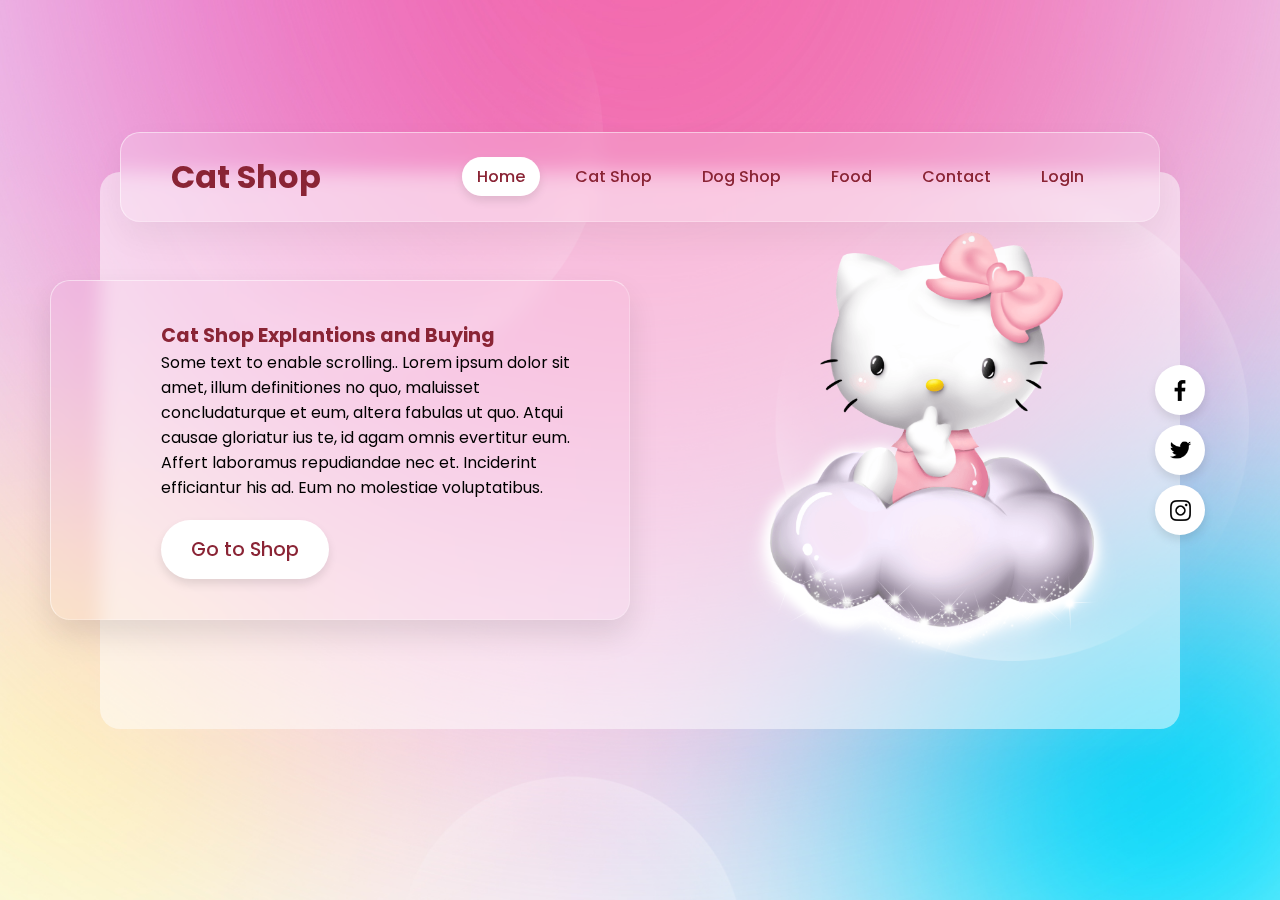
<file: home/index.html>
<!DOCTYPE html>
<html lang="en">
<head>
    <meta charset="UTF-8">
    <meta http-equiv="X-UA-Compatible" content="IE=edge">
    <meta name="viewport" content="width=device-width, initial-scale=1.0">
    <title>Home</title>
    <link rel="stylesheet" href="css/style.css">
</head>
<body>
    <section>
        <div class="container">
            <header>
                <a href="index.html" class="logo">Cat Shop</a>
                <ul>
                    <li><a href="index.html" class="active">Home</a></li>
                    <li><a href="../cat.html">Cat Shop</a></li>
                    <li><a href="../dog.html">Dog Shop</a></li>
                    <li><a href="../food.html">Food</a></li>
                    <li><a href="#">Contact</a></li>
                    <li><a href="../login/index.html">LogIn</a></li>
                </ul>
            </header>
            <div class="content">
                <h2>Cat Shop Explantions and Buying</h2>
                <p>Some text to enable scrolling.. Lorem ipsum dolor sit amet, illum 
                    definitiones no quo, maluisset concludaturque et eum, altera fabulas
                     ut quo. Atqui causae gloriatur ius te, id agam omnis evertitur eum.
                      Affert laboramus repudiandae nec et. Inciderint efficiantur his ad.
                       Eum no molestiae voluptatibus.

                </p>
                <a href="../cat.html">Go to Shop</a>
            </div>
            <div class="imgBx">
                <img src="./img/img1.png" alt="">
            </div>
            <ul class="sci">
                <li><a href="#"><img src="./img/facebook.png" alt=""></a></li>
                <li><a href="#"><img src="./img/twitter.png" alt=""></a></li>
                <li><a href="#"><img src="./img/instagram.png" alt=""></a></li>
            </ul>
           
        </div>
    </section>
    
</body>
</html>
</file>
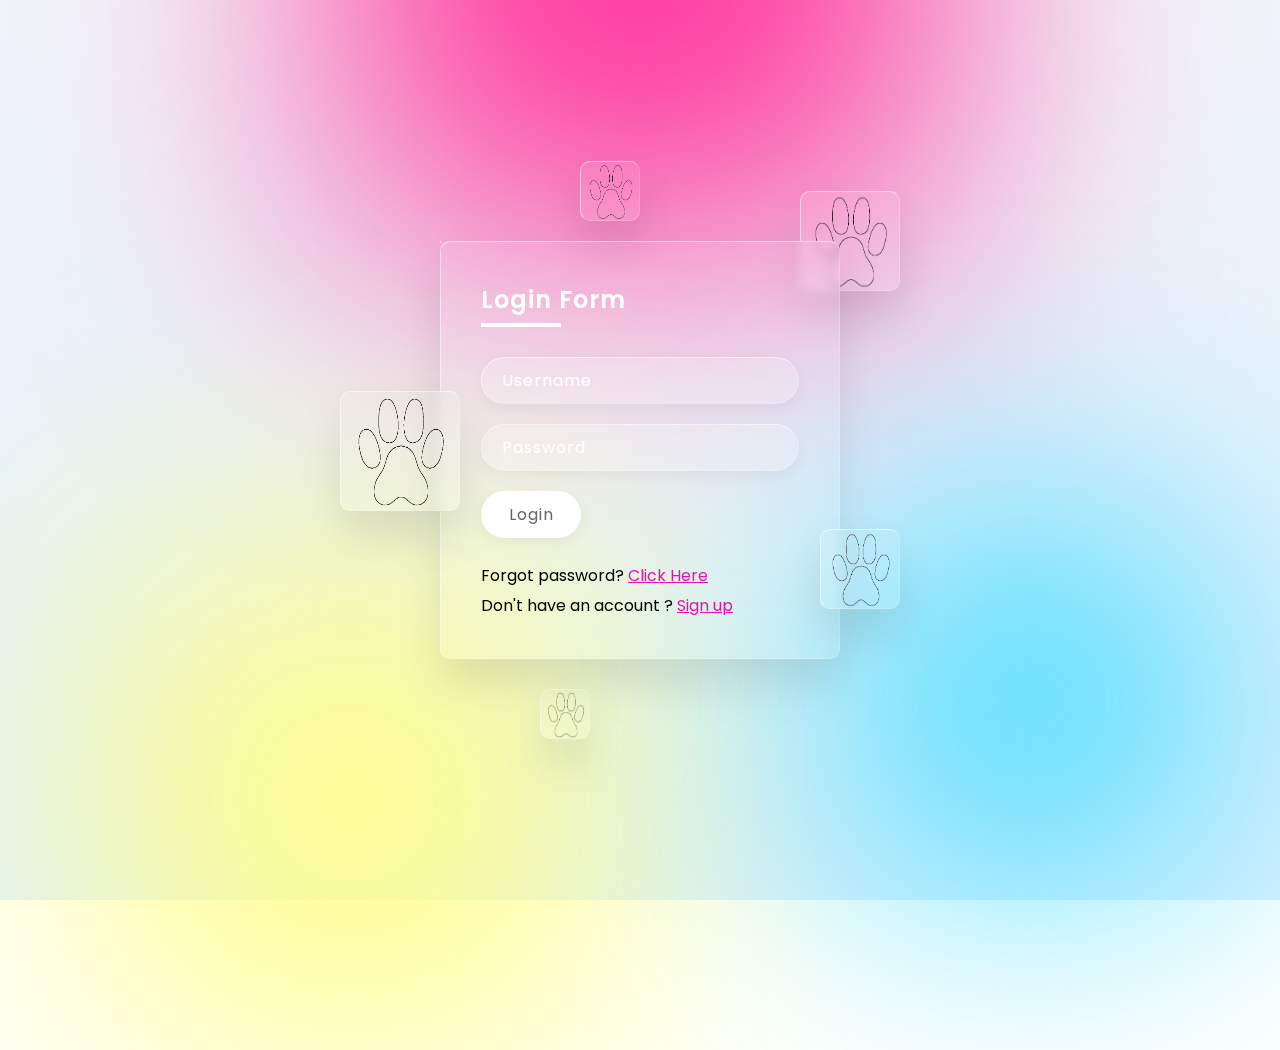
<file: login/index.html>
<!DOCTYPE html>
<html lang="en">
<head>
    <meta charset="UTF-8">
    <meta http-equiv="X-UA-Compatible" content="IE=edge">
    <meta name="viewport" content="width=device-width, initial-scale=1.0">
    <title>Login</title>
    <link rel="stylesheet" href="css/style.css">
</head>
<body>
    <section>
        <div class="color"></div>
        <div class="color"></div>
        <div class="color"></div>
        <div class="box">
            <div class="square" style="--i:0;">
            <img src="./img/logo5.gif" alt="" style="width: 100px; height: 100px; border-radius: 10px;"></div>
            <div class="square" style="--i:1;">
             <img src="./img/logo5.gif" alt="" style="width: 120px; height: 120px; border-radius: 10px;"></div>
            <div class="square" style="--i:2;">
             <img src="./img/logo5.gif" alt="" style="width: 80px; height: 80px; border-radius: 10px;"></div>
            <div class="square" style="--i:3;">
             <img src="./img/logo5.gif" alt="" style="width: 50px; height: 50px; border-radius: 10px;"></div>
            <div class="square" style="--i:4;">
             <img src="./img/logo5.gif" alt="" style="width: 60px; height: 60px; border-radius: 10px;"></div>
           
            <div class="square"></div>
            <div class="container">
                <div class="form">
                    <h2>Login Form</h2>
                    <form action="">
                        <div class="inputBox">
                            <input type="text" placeholder="Username">
                        </div>
                        <div class="inputBox">
                            <input type="password" placeholder="Password">
                        </div>
                        <div class="inputBox">
                            <input type="submit" value="Login">
                        </div>
                        <p class="forget">Forgot password? <a href="#">Click Here</a></p>
                        <p class="forget">Don't have an account ? <a href="#">Sign up</a></p>
                    </form>
                </div>
            </div>
        </div>
    </section>
    
</body>
</html>
</file>
<file: home/css/style.css>
@import url('https://fonts.googleapis.com/css?family=Poppins:200,300,400,500,600,700,800,900&display=swap');
*{
    margin: 0;
    padding: 0;
    box-sizing: border-box;
    font-family: 'Poppins',sans-serif;
}
section{
    display: flex;
    justify-content: center;
    align-items: center;
    min-height: 100vh;
    background: url(../img/bg2.jpg);
    background-size: cover;
    background-position: center;
    background-attachment: fixed;
    padding: 50px;
}
.container{
    position: relative;
    width: calc(100% - 100px);
    min-height: calc(100vh -280px);
    min-height: 300px;
    background:rgba(255, 255, 255, 0.5);
    box-shadow: 0 15px 35px rgba(255, 255, 255, 0.05);
    border-radius: 20px;
    display: flex;
    justify-content: space-between;
    align-items: center;
    padding: 50px;

}
header{
    position: absolute;
    top: -40px;
    right: 20px;
    left: 20px;
    padding: 20px 50px;
    display: flex;
    justify-content: space-between;
    align-items: center;
    background:rgba(255, 255, 255, 0.2);
    box-shadow: 0 15px 35px rgba(0, 0, 0, 0.05);
    border-radius: 20px;
    backdrop-filter: blur(10px);
    border: 1px solid rgba(255, 255, 255, 0.25);
    border-top: 1px solid rgba(255, 255, 255, 0.5);
    border-left: 1px solid rgba(255, 255, 255, 0.5);

}
header .logo{
    color: #8a2435;
    font-weight: 700;
    text-decoration: none;
    font-size: 2em;
}
header ul{
    display: flex;
}
header ul li{
    list-style: none;
    margin: 0 10px;

}
header ul li a{
    text-decoration: none;
    font-weight: 500;
    color: #8a2435;
    padding: 8px 15px;
    border-radius: 25px;
}
header ul li a:hover,
header ul li a.active{
    background: #fff;
    box-shadow: 0 5px 10px rgba(0, 0, 0, 0.1);
}
.content{
    transform: translateX(-100px);
    max-width: 700px;
    box-shadow: 0 15px 30px rgba(0, 0, 0, 0.1);
    border-radius: 20px;
    backdrop-filter: blur(10px);
    border: 1px solid rgba(255, 255, 255, 0.25);
    border-top: 1px solid rgba(255, 255, 255, 0.5);
    border-left: 1px solid rgba(255, 255, 255, 0.5);
    padding: 40px;
    padding-left: 110px;

}
.content h2{
    font-size: 1.2em;
    color: #8a2435;

}
.content a{
    display: inline-block;
    padding: 15px 30px;
    background: #fff;
    color: #8a2435;
    margin-top: 20px;
    border-radius: 30px;
    font-size: 1.2em;
    font-weight: 500;
    text-decoration: none;
    box-shadow: 0 5px 10px rgba(0, 0, 0, 0.1);
}
.content a:hover{
    border: 1px solid;
}
.imgBx img{
    max-width: 400px;
    height: 450px;
    animation: animate 5s linear infinite;
}
@keyframes animate{
    0%,100%{
        transform: translateY(50px);
    }
    50%{
        transform: translateY(100px);
    }
}
.sci{
    position: absolute;
    right: -25px;
    display: flex;
    justify-content: center;
    align-items: center;
    flex-direction: column;
}
.sci li{
    list-style: none;

}
.sci li a{
    text-decoration: none;
    width: 50px;
    height: 50px;
    background: #fff;
    display: flex;
    justify-content: center;
    align-items: center;
    border-radius: 50%;
    margin: 5px 0;
    box-shadow: 0 5px 10px rgba(0, 0, 0, 0.1);
}
.sci li a img{
    transform: scale(0.6);
    transition: 0.5s;
}
.sci li:hover a img{
    transform: scale(0.6) rotate(360deg);
}
</file>
<file: login/css/style.css>
@import url('https://fonts.googleapis.com/css?family=Poppins:200,300,400,500,600,700,800,900&display=swap');
*{
    margin: 0;
    padding: 0;
    box-sizing: border-box;
    font-family: 'Poppins',sans-serif;
}
body{
    overflow: hidden;

}
section{
    display: flex;
    justify-content: center;
    align-items: center;
    min-height: 100vh;
    background: linear-gradient(to bottom,#f1f4f9,#dff1ff);

}
section .color{
    position: absolute;
    filter: blur(150px);

}
section .color:nth-child(1){
    top: -350px;
    width: 600px;
    height: 600px;
    background: #ff359b;
}
section .color:nth-child(2){
    bottom: -150px;
    left: 100px;
    width: 500px;
    height: 500px;
    background: #fffd87;
}
section .color:nth-child(3){
    bottom: 50px;
    right: 100px;
    width: 300px;
    height: 300px;
    background: #00d2ff;
}
.box{
    position: relative;

}
.box .square{
    position: absolute;
    backdrop-filter: blur(5px);
    box-shadow: 0 25px 45px rgba(0, 0, 0, 0.1);
    border: 1px solid rgba(255, 255, 255, 0.5);
    border-right: 1px solid rgba(255, 255, 255, 0.2);
    border-bottom: 1px solid rgba(255, 255, 255, 0.2);
    background: rgba(255, 255, 255, 0.1);
    border-radius: 10px;
    animation: animate 10s linear infinite;
    animation-delay: calc(-1s * var(--i));

}
@keyframes animate{
    0%,100%{
        transform: translateY(-40px);
    }
    50%{
        transform: translateY(40px);
    }
}
.box .square:nth-child(1){
    top: -50px;
    right: -60px;
    width: 100px;
    height: 100px;
}
.box .square:nth-child(2){
    top: 150px;
    left: -100px;
    width: 120px;
    height: 120px;
    z-index: 2;
}
.box .square:nth-child(3){
    bottom: 50px;
    right: -60px;
    width: 80px;
    height: 80px;
    z-index: 2;
}
.box .square:nth-child(4){
    bottom: -80px;
    left: 100px;
    width: 50px;
    height: 50px;
    
}
.box .square:nth-child(5){
    top: -80px;
    left: 140px;
    width: 60px;
    height: 60px;
    
}
.container{
    position: relative;
    width: 400px;
    min-height: 400px;
    background: rgba(255, 255, 255, 0.1);
    border-radius: 10px;
    display: flex;
    justify-content: center;
    align-items: center;
    backdrop-filter: blur(5px);
    box-shadow: 0 25px 45px rgba(0, 0, 0, 0.1);
    border: 1px solid rgba(255, 255, 255, 0.5);
    border-right: 1px solid rgba(255, 255, 255, 0.2);
    border-bottom: 1px solid rgba(255, 255, 255, 0.2);
}
.form{
    position: relative;
    width: 100%;
    height: 100%;
    padding: 40px;

}
.form h2{
    position: relative;
    color: #fff;
    font-size: 24px;
    font-weight: 600;
    letter-spacing: 1px;
    margin-bottom: 40px;
}
.form h2::before{
    content: '';
    position: absolute;
    left: 0;
    bottom: -10px;
    width: 80px;
    height: 4px;
    background: #fff;

}
.form .inputBox{
    width: 100%;
    margin-top: 20px;

}
.form .inputBox input{
    width: 100%;
    background: rgba(255, 255, 255, 0.2);
    border: none;
    outline: none;
    padding: 10px 20px;
    border-radius: 35px;
    border: 1px solid rgba(255, 255, 255, 0.5);
    border-right: 1px solid rgba(255, 255, 255, 0.2);
    border-bottom: 1px solid rgba(255, 255, 255, 0.2);
    font-size: 16px;
    letter-spacing: 1px;
    color: #fff;
    box-shadow: 0 5px 15px rgba(0, 0, 0, 0.05);
}
.form .inputBox input::placeholder{
    color: #fff;
}
.form .inputBox input[type="submit"]{
    background: #fff;
    color: #666;
    max-width: 100px;
    cursor: pointer;
    margin-bottom: 20px;
    font-weight: 900px;
}
.form .inputBox input:hover{
    background-color: pink;
    border: 1px solid;
}
.forget{
    margin-top: 5px;
    color: black;
    /* color: #fff; */
    
}
.forget a{
    /* color: #fff; */
    color: rgb(223, 20, 179);
    font-weight: 600px;
    /* text-decoration: none; */
}
</file>
